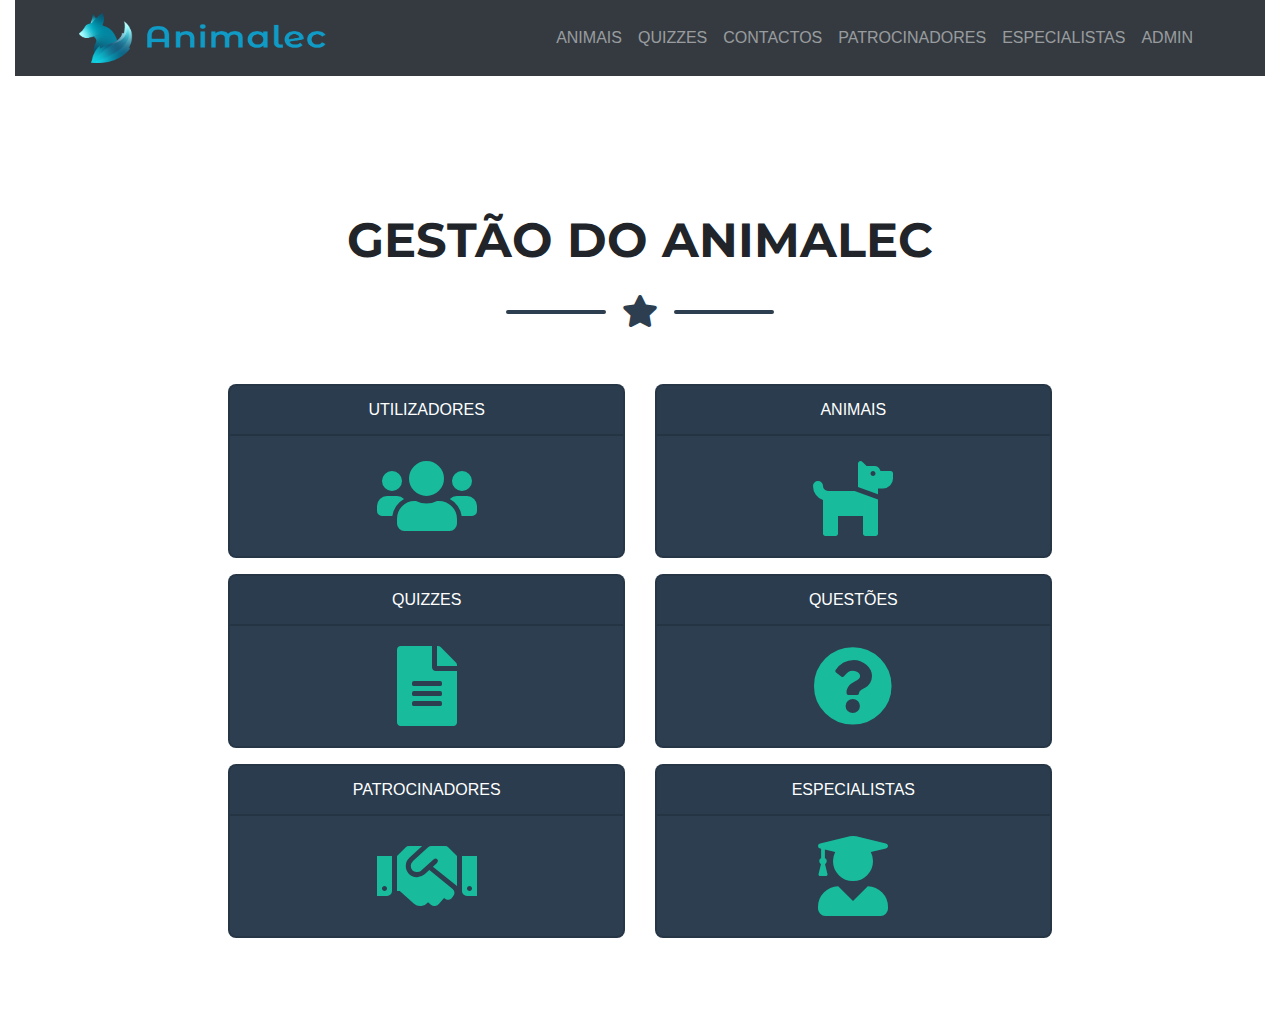
<file: Prototipo/index.html>
<!DOCTYPE html>
<html lang="pt">

<head>
  <meta charset="utf-8" />
  <meta http-equiv="X-UA-Compatible" content="IE=edge" />
  <meta name="viewport" content="width=device-width, initial-scale=1.0" />

  <title>Gestão do Animalec</title>

  <link href="https://fonts.googleapis.com/css?family=Montserrat:400,700" rel="stylesheet" type="text/css" />
  <link rel="stylesheet" href="https://use.fontawesome.com/releases/v5.6.3/css/all.css" />
  <link href="css/animalec.css" rel="stylesheet" />
</head>

<body>
  <div class="container-fluid">
    <div>
      <nav class="navbar navbar-dark bg-dark navbar-expand-lg">
        <a href="#" class="navbar-brand ml-5">
          <img class="router-link-active" src="assets/animalec_line.png" title="Página principal do Animalec"
            style="width: 250px; height: 50px;">
        </a>
        <button class="navbar-toggler" type="button" data-toggle="collapse" data-target="#collapsibleNavbar">
          <span class="navbar-toggler-icon"></span>
        </button>
        <div class="collapse navbar-collapse" id="collapsibleNavbar">
          <ul class="navbar-nav ml-auto mr-5">
            <li class="nav-item"><a href="#" class="nav-link" target="_self">ANIMAIS</a>
            </li>
            <li class="nav-item"><a href="#" class="nav-link" target="_self">QUIZZES</a>
            </li>
            <li class="nav-item"><a href="#" class="nav-link" target="_self">CONTACTOS</a></li>
            <li class="nav-item"><a href="patrocinadores.html" class="nav-link" target="_self">PATROCINADORES</a></li>
            <li class="nav-item"><a href="especialistas.html" class="nav-link" target="_self">ESPECIALISTAS</a></li>
            <li class="nav-item"><a href="index.html" class="nav-link" target="_self">ADMIN</a></li>
        </div>
        </ul>

      </nav>
    </div>

    <section class="page-section">

      <div class="container">
        <div class="row text-center">
          <div class="col">
            <h2 class="page-section-heading mt-5">GESTÃO DO ANIMALEC</h2>
          </div>
        </div>
        <div class="row text-center">
          <div class="col">
            <div class="divider-custom">
              <div class="divider-custom-line"></div>
              <div class="divider-custom-icon"><i class="fas fa-star"></i></div>
              <div class="divider-custom-line"></div>
            </div>
          </div>
        </div>
      </div>

      <div class="row justify-content-center mt-4">
        <div class="col-12 col-md-8">
          <div class="card-deck">
            <!-- Utilizadores -->
            <div class="card bg-secondary text-white text-center">
              <div class="card-header">
                UTILIZADORES
              </div>
              <div class="card-body">
                <a href="#" class="text-white">
                  <i class="fas fa-users fa-5x text-primary"></i>

                </a>
              </div>
            </div>

            <!-- Animais -->
            <div class="card bg-secondary text-white text-center">
              <div class="card-header">
                ANIMAIS
              </div>
              <div class="card-body">
                <a href="#" class="text-white">
                  <i class="fas fa-dog fa-5x text-primary"></i>

                </a>
              </div>
            </div>
          </div>

          <div class="card-deck mt-3">
            <!-- Quizzes -->
            <div class="card bg-secondary text-white text-center">
              <div class="card-header">
                QUIZZES
              </div>
              <div class="card-body">
                <a href="#" class="text-white">
                  <i class="fas fa-file-alt fa-5x text-primary"></i>

                </a>
              </div>
            </div>

            <!-- Questões -->
            <div class="card bg-secondary text-white text-center">
              <div class="card-header">
                QUESTÕES
              </div>
              <div class="card-body">
                <a href="#" class="text-white">
                  <i class="fas fa-question-circle fa-5x text-primary"></i>

                </a>
              </div>
            </div>
          </div>
          <div class="card-deck mt-3">
            <!-- PATROCINADORES -->
            <div class="card bg-secondary text-white text-center">
              <div class="card-header">
                PATROCINADORES
              </div>
              <div class="card-body">
                <a href="patrocinadores.html" class="text-white">
                  <i class="fas fa-handshake fa-5x text-primary"></i>

                </a>
              </div>
            </div>

            <!-- ESPCIALISTAS -->
            <div class="card bg-secondary text-white text-center">
              <div class="card-header">
                ESPECIALISTAS
              </div>
              <div class="card-body">
                <a href="especialistas.html" class="text-white">
                  <i class="fas fa-user-graduate fa-5x text-primary"></i>

                </a>
              </div>
            </div>
          </div>

        </div>
      </div>

  </div>
  </div>

  </div>
  </section>
  </div>
  <script src="https://cdn.jsdelivr.net/npm/jquery@3.5.1/dist/jquery.slim.min.js"></script>
  <script src="https://cdn.jsdelivr.net/npm/popper.js@1.16.1/dist/umd/popper.min.js"></script>
  <script src="https://cdn.jsdelivr.net/npm/bootstrap@4.6.2/dist/js/bootstrap.min.js"></script>
</body>

</html>
</file>
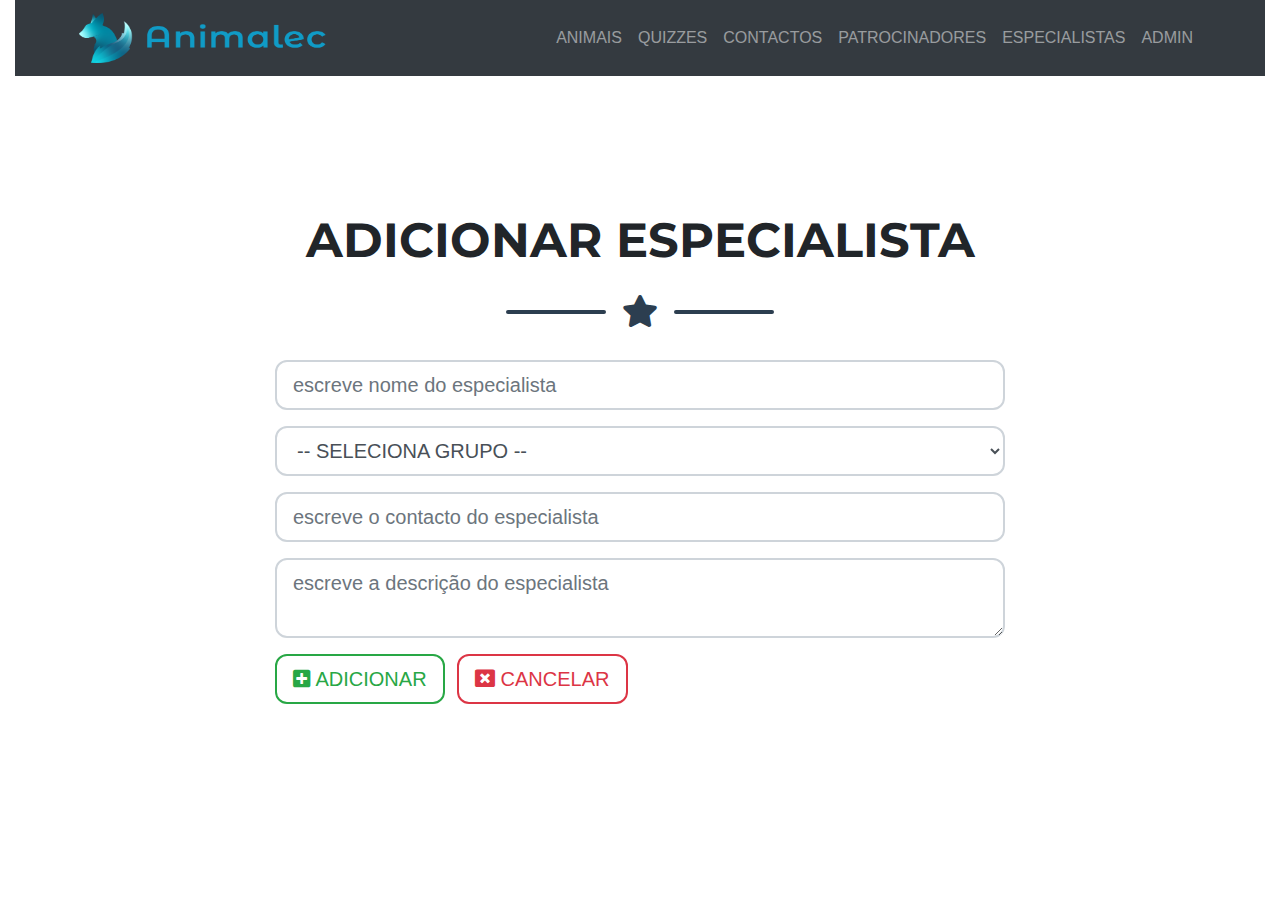
<file: Prototipo/addEspecialistas.html>
<!DOCTYPE html>
<html lang="pt">

<head>
    <meta charset="utf-8" />
    <meta http-equiv="X-UA-Compatible" content="IE=edge" />
    <meta name="viewport" content="width=device-width, initial-scale=1.0" />

    <title>Animalec - Gestão de Patrocinadores</title>
    <link rel="stylesheet" href="https://cdn.jsdelivr.net/npm/bootstrap@4.6.2/dist/css/bootstrap.min.css">

    <link href="https://fonts.googleapis.com/css?family=Montserrat:400,700" rel="stylesheet" type="text/css" />
    <link rel="stylesheet" href="https://use.fontawesome.com/releases/v5.6.3/css/all.css" />

    <link href="css/animalec.css" rel="stylesheet" />
</head>

<body>
    <div class="container-fluid">
        <div>
            <nav class="navbar navbar-dark bg-dark navbar-expand-lg">
                <a href="#" class="navbar-brand ml-5">
                    <img class="router-link-active" src="assets/animalec_line.png" title="Página principal do Animalec"
                        style="width: 250px; height: 50px;">
                </a>
                <button class="navbar-toggler" type="button" data-toggle="collapse" data-target="#collapsibleNavbar">
                    <span class="navbar-toggler-icon"></span>
                </button>
                <div class="collapse navbar-collapse" id="collapsibleNavbar">
                    <ul class="navbar-nav ml-auto mr-5">
                        <li class="nav-item"><a href="#" class="nav-link" target="_self">ANIMAIS</a>
                        </li>
                        <li class="nav-item"><a href="#" class="nav-link" target="_self">QUIZZES</a>
                        </li>
                        <li class="nav-item"><a href="#" class="nav-link" target="_self">CONTACTOS</a></li>
                        <li class="nav-item"><a href="patrocinadores.html" class="nav-link" target="_self">PATROCINADORES</a></li>
                        <li class="nav-item"><a href="especialistas.html" class="nav-link" target="_self">ESPECIALISTAS</a></li>
                        <li class="nav-item"><a href="index.html" class="nav-link" target="_self">ADMIN</a></li>
                    </ul>
                </div>
            </nav>
        </div>

        <section class="page-section">
            <div class="container">
              <div class="container">
                <div class="row text-center">
                    <div class="col">
                        <h2 class="page-section-heading mt-5">ADICIONAR ESPECIALISTA</h2>
                    </div>
                </div>
                <div class="row text-center">
                    <div class="col">
                        <div class="divider-custom">
                            <div class="divider-custom-line"></div>
                            <div class="divider-custom-icon"><i class="fas fa-star"></i></div>
                            <div class="divider-custom-line"></div>
                        </div>
                    </div>
                </div>
            </div>
                <div class="row">
                    <div class="col-2"></div>

                    <div class="col">
                        <form action="#" method="post">
                            <div class="form-group">
                                <input name="namePatrocinador" type="text" class="form-control form-control-lg"
                                    id="txtName" placeholder="escreve nome do especialista" required />
                            </div>

                            <div class="form-group">
                                <select id="sltAnimal" name="animal" class="form-control form-control-lg" required>
                                    <option value="">-- SELECIONA GRUPO --</option>
                                    <option value="cao">MAMÍFEROS</option>
                                    <option value="gato">RÉPTEIS</option>
                                    <option value="cobra">AVES</option>
                                    <option value="lagarto">ARACNÍDEOS</option>
                                </select>
                            </div>
                           
                            <div class="form-group">
                                <input name="contacto" type="text" class="form-control form-control-lg" id="txtContacto"
                                    placeholder="escreve o contacto do especialista" required />
                            </div>
                             <div class="form-group">
                                <textarea name="descricao" type="text" class="form-control form-control-lg" id="txtareaDescricao"
                                    placeholder="escreve a descrição do especialista" required ></textarea>
                            </div>



                            <button type="submit" class="btn btn-outline-success btn-lg mr-2">
                                <i class="fas fa-plus-square"></i> ADICIONAR
                            </button>

                            <a href="" class="btn btn-outline-danger btn-lg">
                                <i class="fas fa-window-close"></i> CANCELAR
                            </a>
                        </form>
                    </div>

                    <div class="col-2"></div>
                </div>
            </div>
        </section>
    </div>
    <script src="https://cdn.jsdelivr.net/npm/jquery@3.5.1/dist/jquery.slim.min.js"></script>
    <script src="https://cdn.jsdelivr.net/npm/popper.js@1.16.1/dist/umd/popper.min.js"></script>
    <script src="https://cdn.jsdelivr.net/npm/bootstrap@4.6.2/dist/js/bootstrap.min.js"></script>
</body>

</html>
</file>
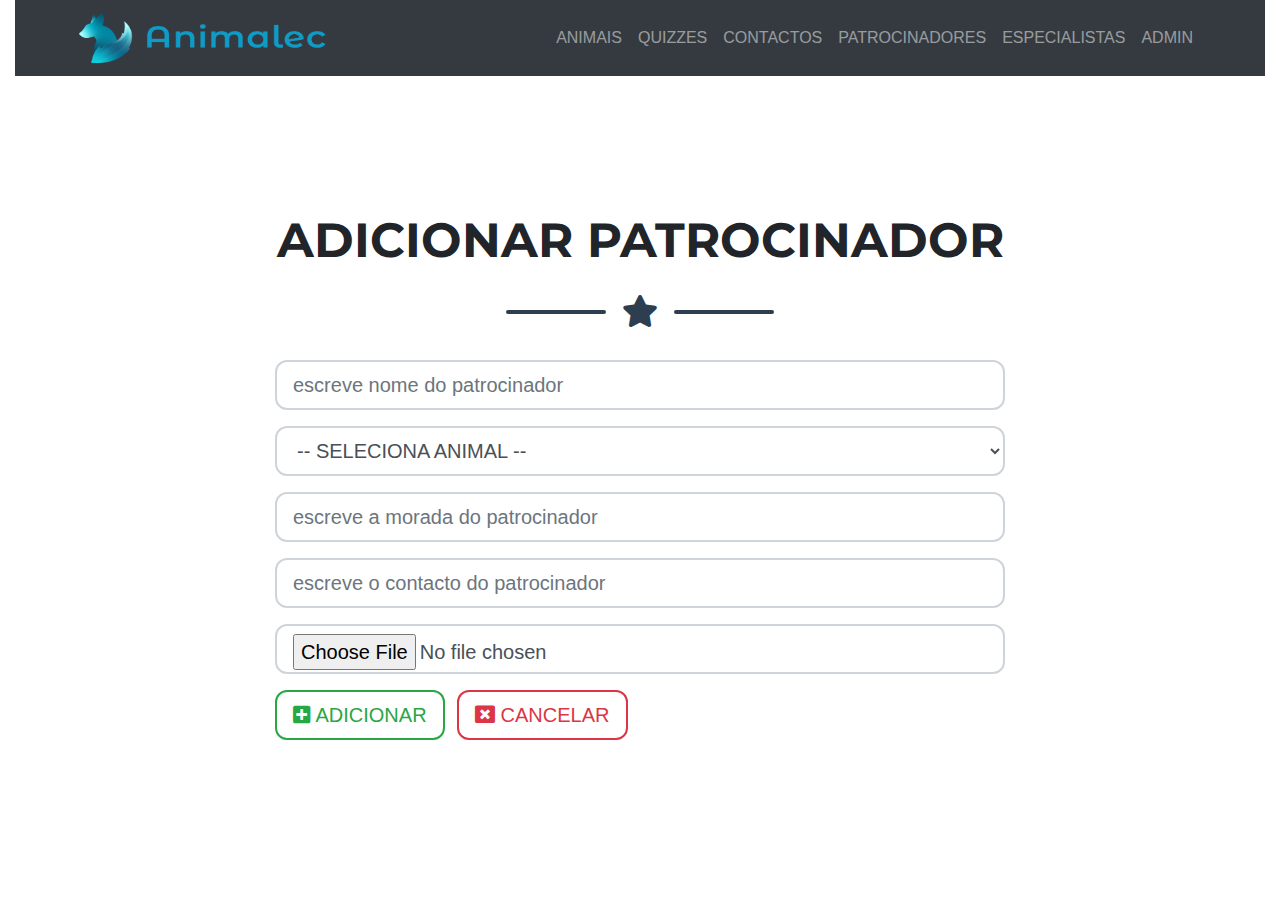
<file: Prototipo/addPatrocinadores.html>
<!DOCTYPE html>
<html lang="pt">

<head>
    <meta charset="utf-8" />
    <meta http-equiv="X-UA-Compatible" content="IE=edge" />
    <meta name="viewport" content="width=device-width, initial-scale=1.0" />

    <title>Animalec - Gestão de Patrocinadores</title>
    <link rel="stylesheet" href="https://cdn.jsdelivr.net/npm/bootstrap@4.6.2/dist/css/bootstrap.min.css">

    <link href="https://fonts.googleapis.com/css?family=Montserrat:400,700" rel="stylesheet" type="text/css" />
    <link rel="stylesheet" href="https://use.fontawesome.com/releases/v5.6.3/css/all.css" />

    <link href="css/animalec.css" rel="stylesheet" />
</head>

<body>
    <div class="container-fluid">
        <div>
            <nav class="navbar navbar-dark bg-dark navbar-expand-lg">
                <a href="#" class="navbar-brand ml-5">
                    <img class="router-link-active" src="assets/animalec_line.png" title="Página principal do Animalec"
                        style="width: 250px; height: 50px;">
                </a>
                <button class="navbar-toggler" type="button" data-toggle="collapse" data-target="#collapsibleNavbar">
                    <span class="navbar-toggler-icon"></span>
                </button>
                <div class="collapse navbar-collapse" id="collapsibleNavbar">
                    <ul class="navbar-nav ml-auto mr-5">
                        <li class="nav-item"><a href="#" class="nav-link" target="_self">ANIMAIS</a>
                        </li>
                        <li class="nav-item"><a href="#" class="nav-link" target="_self">QUIZZES</a>
                        </li>
                        <li class="nav-item"><a href="#" class="nav-link" target="_self">CONTACTOS</a></li>
                        <li class="nav-item"><a href="patrocinadores.html" class="nav-link" target="_self">PATROCINADORES</a></li>
                        <li class="nav-item"><a href="especialistas.html" class="nav-link" target="_self">ESPECIALISTAS</a></li>
                        <li class="nav-item"><a href="index.html" class="nav-link" target="_self">ADMIN</a></li>
                    </ul>
                </div>
            </nav>
        </div>

        <section class="page-section">
            <div class="container">
              <div class="container">
                <div class="row text-center">
                    <div class="col">
                        <h2 class="page-section-heading mt-5">ADICIONAR PATROCINADOR</h2>
                    </div>
                </div>
                <div class="row text-center">
                    <div class="col">
                        <div class="divider-custom">
                            <div class="divider-custom-line"></div>
                            <div class="divider-custom-icon"><i class="fas fa-star"></i></div>
                            <div class="divider-custom-line"></div>
                        </div>
                    </div>
                </div>
            </div>

                <div class="row">
                    <div class="col-2"></div>

                    <div class="col">
                        <form action="#" method="post">
                            <div class="form-group">
                                <input name="namePatrocinador" type="text" class="form-control form-control-lg"
                                    id="txtName" placeholder="escreve nome do patrocinador" required />
                            </div>

                            <div class="form-group">
                                <select id="sltAnimal" name="animal" class="form-control form-control-lg" required>
                                    <option value="">-- SELECIONA ANIMAL --</option>
                                    <option value="cao">CÃO</option>
                                    <option value="gato">GATO</option>
                                    <option value="cobra">COBRA</option>
                                    <option value="lagarto">LAGARTO</option>
                                </select>
                            </div>
                            <div class="form-group">
                                <input name="endereco" type="text" class="form-control form-control-lg" id="txtEndereco"
                                    placeholder="escreve a morada do patrocinador" required />
                            </div>
                            <div class="form-group">
                                <input name="contacto" type="text" class="form-control form-control-lg" id="txtContacto"
                                    placeholder="escreve o contacto do patrocinador" required />
                            </div>
                            <div class="form-group">
                                <input name="fotografia" type="file" class="form-control form-control-lg" id="uplFoto"
                                    placeholder="" required />
                            </div>

                            <button type="submit" class="btn btn-outline-success btn-lg mr-2">
                                <i class="fas fa-plus-square"></i> ADICIONAR
                            </button>

                            <a href="" class="btn btn-outline-danger btn-lg">
                                <i class="fas fa-window-close"></i> CANCELAR
                            </a>
                        </form>
                    </div>

                    <div class="col-2"></div>
                </div>
            </div>
        </section>
    </div>
    <script src="https://cdn.jsdelivr.net/npm/jquery@3.5.1/dist/jquery.slim.min.js"></script>
    <script src="https://cdn.jsdelivr.net/npm/popper.js@1.16.1/dist/umd/popper.min.js"></script>
    <script src="https://cdn.jsdelivr.net/npm/bootstrap@4.6.2/dist/js/bootstrap.min.js"></script>
</body>

</html>
</file>
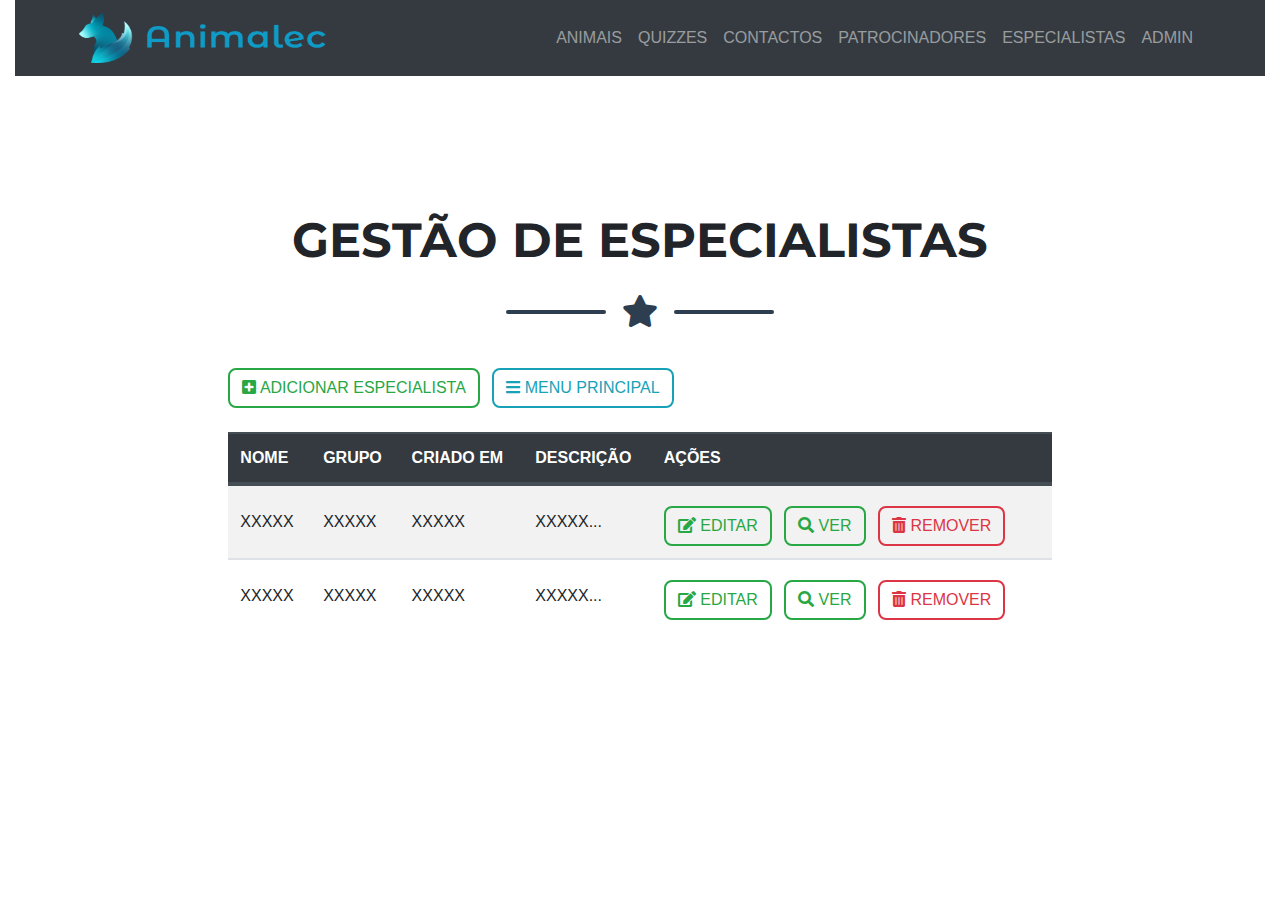
<file: Prototipo/especialistas.html>
<!DOCTYPE html>
<html lang="pt">

<head>
    <meta charset="utf-8" />
    <meta http-equiv="X-UA-Compatible" content="IE=edge" />
    <meta name="viewport" content="width=device-width, initial-scale=1.0" />

    <title>Animalec - Gestão de Especialistas</title>
    <link rel="stylesheet" href="https://cdn.jsdelivr.net/npm/bootstrap@4.6.2/dist/css/bootstrap.min.css">

    <link href="https://fonts.googleapis.com/css?family=Montserrat:400,700" rel="stylesheet" type="text/css" />
    <link rel="stylesheet" href="https://use.fontawesome.com/releases/v5.6.3/css/all.css" />

    <link href="css/animalec.css" rel="stylesheet" />

</head>

<body>
    <div class="container-fluid">
        <div>
            <nav class="navbar navbar-dark bg-dark navbar-expand-lg">
                <a href="#" class="navbar-brand ml-5">
                    <img class="router-link-active" src="assets/animalec_line.png" title="Página principal do Animalec"
                        style="width: 250px; height: 50px;">
                </a>
                <button class="navbar-toggler" type="button" data-toggle="collapse" data-target="#collapsibleNavbar">
                    <span class="navbar-toggler-icon"></span>
                </button>
                <div class="collapse navbar-collapse" id="collapsibleNavbar">
                    <ul class="navbar-nav ml-auto mr-5">
                        <li class="nav-item"><a href="#" class="nav-link" target="_self">ANIMAIS</a>
                        </li>
                        <li class="nav-item"><a href="#" class="nav-link" target="_self">QUIZZES</a>
                        </li>
                        <li class="nav-item"><a href="#" class="nav-link" target="_self">CONTACTOS</a></li>
                        <li class="nav-item"><a href="patrocinadores.html" class="nav-link"
                                target="_self">PATROCINADORES</a></li>
                        <li class="nav-item"><a href="especialistas.html" class="nav-link"
                                target="_self">ESPECIALISTAS</a></li>
                        <li class="nav-item"><a href="index.html" class="nav-link" target="_self">ADMIN</a></li>
                    </ul>
                </div>
            </nav>
        </div>

        <section class="page-section">

            <div class="container">
                <div class="row text-center">
                    <div class="col">
                        <h2 class="page-section-heading mt-5">GESTÃO DE ESPECIALISTAS</h2>
                    </div>
                </div>
                <div class="row text-center">
                    <div class="col">
                        <div class="divider-custom">
                            <div class="divider-custom-line"></div>
                            <div class="divider-custom-icon"><i class="fas fa-star"></i></div>
                            <div class="divider-custom-line"></div>
                        </div>
                    </div>
                </div>
            </div>

            <div class="row justify-content-center mt-6">
                <div class="col-12 col-md-12">

                    <div class="row mb-4">
                        <div class="col-12 col-lg-8 offset-lg-2 text-left">
                            <a href="addEspecialistas.html" class="btn btn-outline-success mr-2 mt-2">
                                <i class="fas fa-plus-square"></i> ADICIONAR ESPECIALISTA
                            </a>
                            <a href="#" class="btn btn-outline-info mr-2 mt-2">
                                <i class="fas fa-bars"></i> MENU PRINCIPAL
                            </a>
                        </div>
                    </div>

                    <div class="row">
                        <div class="col-12 col-lg-8 offset-lg-2">
                            <table class="table table-striped" id="tabelaEspecialistas">
                                <thead class="thead-dark">
                                    <tr>
                                        <th scope="col">NOME</th>
                                        <th scope="col">GRUPO</th>
                                        <th scope="col" class="d-none d-lg-table-cell column-toggle">CRIADO EM</th>
                                        <th scope="col" class="d-none d-lg-table-cell column-toggle">DESCRIÇÃO</th>
                                        <th scope="col">AÇÕES</th>
                                    </tr>
                                </thead>
                                <tbody>
                                    <tr>
                                        <td class="pt-4">XXXXX</td>
                                        <td class="pt-4">XXXXX</td>
                                        <td class="pt-4 d-none d-lg-table-cell column-toggle">XXXXX</td>
                                        <td class="pt-4 d-none d-lg-table-cell column-toggle">XXXXX...</td>
                                        <td>
                                            <a href="#" class="btn btn-outline-success mr-2 mt-2">
                                                <i class="fas fa-edit"></i> EDITAR
                                            </a>
                                            <button type="button" class="btn btn-outline-success mr-2 mt-2 ver-btn"
                                                data-toggle="show">
                                                <i class="fas fa-search"></i> VER
                                            </button>
                                            <button type="button" class="btn btn-outline-danger mr-2 mt-2">
                                                <i class="fas fa-trash-alt"></i> REMOVER
                                            </button>
                                        </td>
                                    </tr>
                                    <tr>
                                        <td class="pt-4">XXXXX</td>
                                        <td class="pt-4">XXXXX</td>
                                        <td class="pt-4 d-none d-lg-table-cell column-toggle">XXXXX</td>
                                        <td class="pt-4 d-none d-lg-table-cell column-toggle">XXXXX...</td>
                                        <td>
                                            <a href="#" class="btn btn-outline-success mr-2 mt-2">
                                                <i class="fas fa-edit"></i> EDITAR
                                            </a>
                                            <button type="button" class="btn btn-outline-success mr-2 mt-2 ver-btn"
                                                data-toggle="show">
                                                <i class="fas fa-search"></i> VER
                                            </button>
                                            <button type="button" class="btn btn-outline-danger mr-2 mt-2">
                                                <i class="fas fa-trash-alt"></i> REMOVER
                                            </button>
                                        </td>
                                    </tr>
                                </tbody>
                            </table>
                        </div>
                    </div>


                </div>
            </div>

    </div>

    </div>
    </section>
    </div>
    <script src="https://cdn.jsdelivr.net/npm/jquery@3.5.1/dist/jquery.slim.min.js"></script>
    <script src="https://cdn.jsdelivr.net/npm/popper.js@1.16.1/dist/umd/popper.min.js"></script>
    <script src="https://cdn.jsdelivr.net/npm/bootstrap@4.6.2/dist/js/bootstrap.min.js"></script>


</body>

</html>
</file>
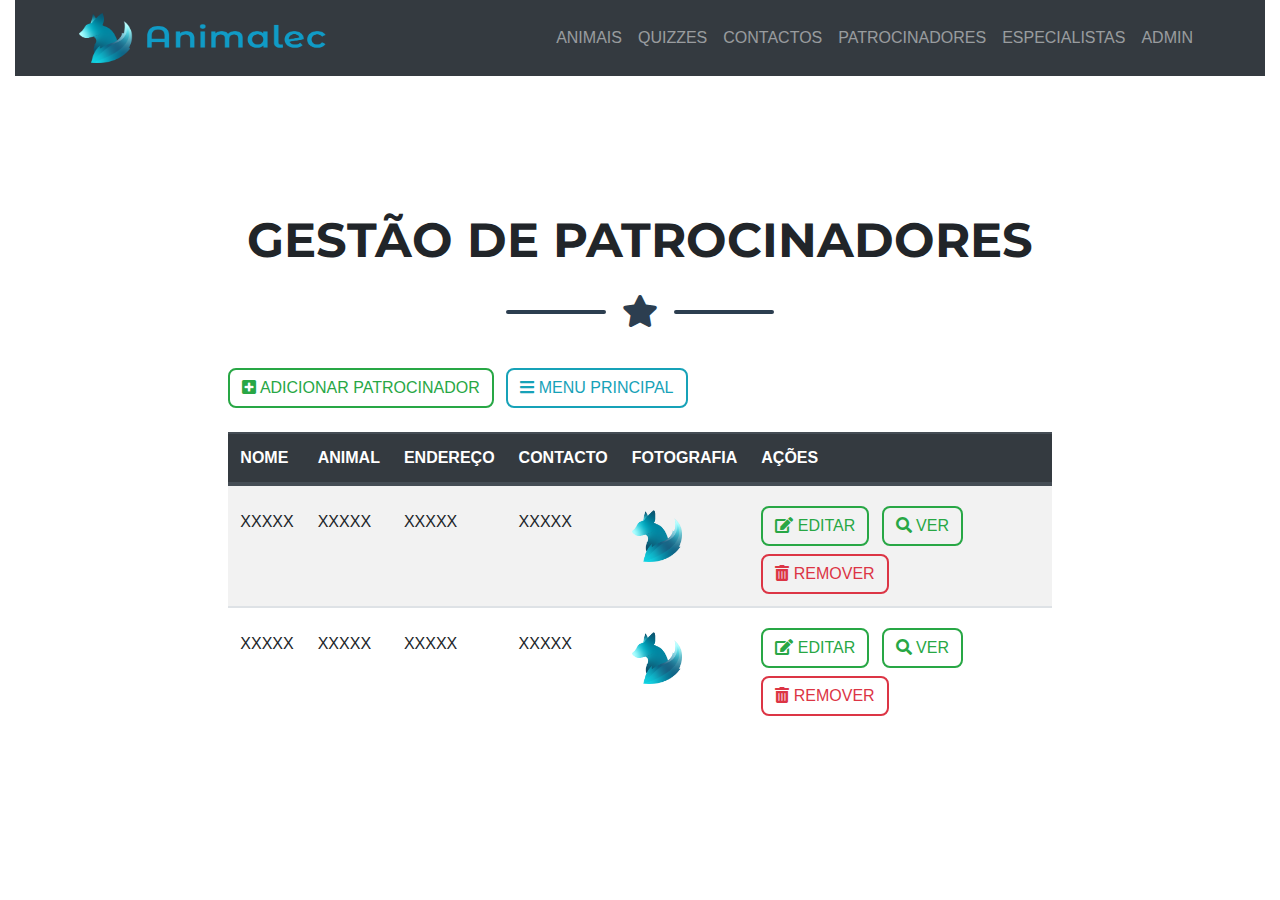
<file: Prototipo/patrocinadores.html>
<!DOCTYPE html>
<html lang="pt">

<head>
    <meta charset="utf-8" />
    <meta http-equiv="X-UA-Compatible" content="IE=edge" />
    <meta name="viewport" content="width=device-width, initial-scale=1.0" />

    <title>Animalec - Gestão de Patrocinadores</title>
<link rel="stylesheet" href="https://cdn.jsdelivr.net/npm/bootstrap@4.6.2/dist/css/bootstrap.min.css">
    
    <link href="https://fonts.googleapis.com/css?family=Montserrat:400,700" rel="stylesheet" type="text/css" />
    <link rel="stylesheet" href="https://use.fontawesome.com/releases/v5.6.3/css/all.css" />
    
    <link href="css/animalec.css" rel="stylesheet" />
</head>

<body>
    <div class="container-fluid">
        <div>
            <nav class="navbar navbar-dark bg-dark navbar-expand-lg">
                <a href="#" class="navbar-brand ml-5">
                    <img class="router-link-active" src="assets/animalec_line.png" title="Página principal do Animalec"
                        style="width: 250px; height: 50px;">
                </a>
                <button class="navbar-toggler" type="button" data-toggle="collapse" data-target="#collapsibleNavbar">
                    <span class="navbar-toggler-icon"></span>
                </button>
              <div class="collapse navbar-collapse" id="collapsibleNavbar">
                    <ul class="navbar-nav ml-auto mr-5">
                        <li class="nav-item"><a href="#" class="nav-link" target="_self">ANIMAIS</a>
                        </li>
                        <li class="nav-item"><a href="#" class="nav-link" target="_self">QUIZZES</a>
                        </li>
                        <li class="nav-item"><a href="#" class="nav-link" target="_self">CONTACTOS</a></li>
                        <li class="nav-item"><a href="patrocinadores.html" class="nav-link" target="_self">PATROCINADORES</a></li>
                        <li class="nav-item"><a href="especialistas.html" class="nav-link" target="_self">ESPECIALISTAS</a></li>
                        <li class="nav-item"><a href="index.html" class="nav-link" target="_self">ADMIN</a></li>
                    </ul> </div> </nav>
        </div>

        <section class="page-section">

            <div class="container">
                <div class="row text-center">
                    <div class="col">
                        <h2 class="page-section-heading mt-5">GESTÃO DE PATROCINADORES</h2>
                    </div>
                </div>
                <div class="row text-center">
                    <div class="col">
                        <div class="divider-custom">
                            <div class="divider-custom-line"></div>
                            <div class="divider-custom-icon"><i class="fas fa-star"></i></div>
                            <div class="divider-custom-line"></div>
                        </div>
                    </div>
                </div>
            </div>

            <div class="row justify-content-center mt-6">
                <div class="col-12 col-md-12">
                    <div class="row mb-4">
                        <div class="col-2"></div>
                        <div class="col">
                            <a href="addPatrocinadores.html" class="btn btn-outline-success mr-2 mt-2">
                                <i class="fas fa-plus-square"></i> ADICIONAR PATROCINADOR
                            </a>
                            <a href="#" class="btn btn-outline-info mr-2 mt-2">
                                <i class="fas fa-bars"></i> MENU PRINCIPAL
                            </a>
                        </div>
                        <div class="col-2"></div>
                    </div>

                    <div class="row">
                        <div class="col-2"></div>
                        <div class="col">
                            <table class="table table-striped">
                                <thead class="thead-dark">
                                    <tr>
                                        <th scope="col">
                                            NOME
                                        </th>
                                        <th scope="col">ANIMAL</th>
                                        <th scope="col">ENDEREÇO</th>
                                        <th scope="col">CONTACTO</th>
                                        <th scope="col">FOTOGRAFIA</th>
                                        <th scope="col">AÇÕES</th>
                                    </tr>
                                </thead>
                                <tbody>
                                    <tr>
                                        <td class="pt-4">XXXXX</td>
                                        <td class="pt-4">XXXXX</td>
                                        <td class="pt-4">XXXXX</td>
                                        <td class="pt-4">XXXXX</td>
                                        <td class="pt-4"><img src="animalec.ico" width="50px"></td>
                                        <td>
                                            <a href="#" class="btn btn-outline-success mr-2 mt-2">
                                                <i class="fas fa-edit"></i> EDITAR
                                            </a>
                                            <button type="button" class="btn btn-outline-success mr-2 mt-2">
                                                <i class="fas fa-search"></i> VER
                                            </button>
                                            <button type="button" class="btn btn-outline-danger mr-2 mt-2">
                                                <i class="fas fa-trash-alt"></i> REMOVER
                                            </button>
                                        </td>
                                    </tr>
                                    <tr>
                                          <td class="pt-4">XXXXX</td>
                                        <td class="pt-4">XXXXX</td>
                                        <td class="pt-4">XXXXX</td>
                                        <td class="pt-4">XXXXX</td>
                                         <td class="pt-4"><img src="animalec.ico" width="50px"></td>
                                        <td>
                                            <a href="" class="btn btn-outline-success mr-2 mt-2">
                                                <i class="fas fa-edit"></i> EDITAR
                                            </a>
                                            <button type="button" class="btn btn-outline-success mr-2 mt-2">
                                                <i class="fas fa-search"></i> VER
                                            </button>
                                            <button type="button" class="btn btn-outline-danger mr-2 mt-2">
                                                <i class="fas fa-trash-alt"></i> REMOVER
                                            </button>
                                        </td>
                                    </tr>
                                </tbody>
                            </table>
                        </div>
                        <div class="col-2"></div>
                    </div>


                </div>
            </div>

    </div>

    </div>
    </section>
    </div>
    <script src="https://cdn.jsdelivr.net/npm/jquery@3.5.1/dist/jquery.slim.min.js"></script>
    <script src="https://cdn.jsdelivr.net/npm/popper.js@1.16.1/dist/umd/popper.min.js"></script>
    <script src="https://cdn.jsdelivr.net/npm/bootstrap@4.6.2/dist/js/bootstrap.min.js"></script>
</body>

</html>
</file>
